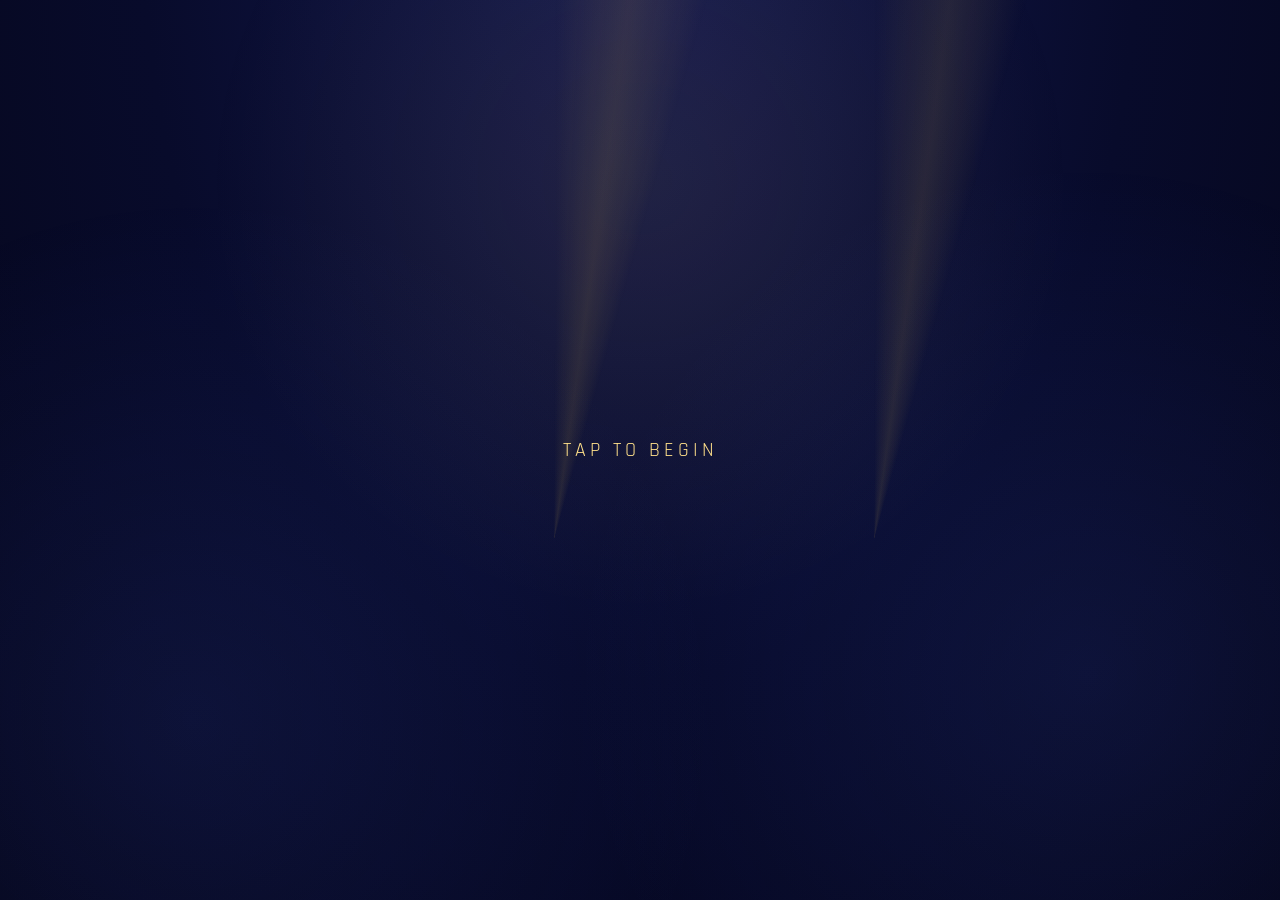
<file: index.html>
<!DOCTYPE html>
<html lang="en">
<head>
<meta charset="UTF-8">
<meta name="viewport" content="width=device-width, initial-scale=1.0, maximum-scale=1">
<title>Kaun Banega Champion</title>
<link rel="preconnect" href="https://fonts.googleapis.com">
<link rel="preconnect" href="https://fonts.gstatic.com" crossorigin>
<link href="https://fonts.googleapis.com/css2?family=Cinzel:wght@500;700;900&family=Rajdhani:wght@500;600;700&family=Manrope:wght@400;500;600;700&display=swap" rel="stylesheet">
<link rel="stylesheet" href="style.css">
<link rel="manifest" href="manifest.json">
<meta name="theme-color" content="#05061a">
<link rel="icon" href="icons/icon-192.png">
<link rel="apple-touch-icon" href="icons/icon-192.png">
</head>
<body>

<div class="stage-glow" aria-hidden="true"></div>

<!-- INTRO -->
<div id="intro-screen" class="screen intro">
  <div class="beam beam-a" aria-hidden="true"></div>
  <div class="beam beam-b" aria-hidden="true"></div>

  <div id="tap-prompt" class="tap-prompt">
    <p class="tap-prompt-text">Tap to Begin</p>
  </div>

  <div id="intro-content" class="intro-content">
    <p class="eyebrow">The ultimate hot seat</p>
    <h1 class="logo-title">KAUN BANEGA<span>CHAMPION</span></h1>
    <p class="tagline">Answer. Lock in. Win it all — or walk away with what you've earned.</p>
    <button id="tap-start-btn" class="btn-primary pulse hidden">Take the Hot Seat</button>
  </div>
</div>

<!-- DIFFICULTY SELECT -->
<div id="start-screen" class="screen hidden">
  <p class="eyebrow">Choose your battlefield</p>
  <h2 class="section-title">Select Difficulty</h2>
  <div class="difficulty-grid">
    <button class="diff-card diff-easy" data-diff="easy">
      <span class="diff-name">Easy</span>
      <span class="diff-top">Top Prize · <b>₹10,000</b></span>
    </button>
    <button class="diff-card diff-medium" data-diff="medium">
      <span class="diff-name">Medium</span>
      <span class="diff-top">Top Prize · <b>₹3,20,000</b></span>
    </button>
    <button class="diff-card diff-hard" data-diff="hard">
      <span class="diff-name">Hard</span>
      <span class="diff-top">Top Prize · <b>₹1,00,00,000</b></span>
    </button>
  </div>
</div>

<!-- QUIZ SCREEN -->
<div id="quiz-screen" class="screen hidden">

  <div class="quiz-topbar">
    <div class="prize-readout">
      <span class="prize-label">You could win</span>
      <span id="prize-amount" class="prize-amount">₹0</span>
    </div>
    <div class="timer-wrap">
      <svg class="timer-ring" viewBox="0 0 100 100">
        <circle class="timer-track" cx="50" cy="50" r="45"></circle>
        <circle id="timer-fill" class="timer-fill" cx="50" cy="50" r="45"></circle>
      </svg>
      <span id="timer-text" class="timer-text">30</span>
    </div>
  </div>

  <div class="quiz-main">

    <aside id="ladder" class="ladder"></aside>

    <div class="podium">
      <div class="podium-beam" aria-hidden="true"></div>

      <div class="lifelines">
        <button id="ll-5050" class="lifeline-btn" title="50-50">
          <span class="ll-icon">50:50</span>
        </button>
        <button id="ll-poll" class="lifeline-btn" title="Audience Poll">
          <span class="ll-icon">📊</span>
        </button>
        <button id="ll-flip" class="lifeline-btn" title="Flip the Question">
          <span class="ll-icon">🔄</span>
        </button>
      </div>

      <div class="question-card">
        <div class="q-meta">Question <span id="q-number">1</span> of <span id="q-total">5</span></div>
        <h2 id="question-text" class="q-text">Loading question…</h2>
      </div>

      <div id="options" class="options"></div>

      <div id="poll-result" class="poll-result hidden"></div>

      <button id="quit-bank-btn" class="btn-ghost">Quit &amp; Bank ₹<span id="quit-amount">0</span></button>
    </div>

  </div>
</div>

<!-- LOCK-IN MODAL -->
<div id="lockin-modal" class="modal hidden">
  <div class="modal-card">
    <p class="lockin-question">Is that your final answer?</p>
    <p id="lockin-choice" class="lockin-choice">A. Option text</p>
    <div class="modal-actions">
      <button id="lockin-confirm" class="btn-primary">Lock it in — Confirm</button>
      <button id="lockin-cancel" class="btn-ghost">Change my answer</button>
    </div>
  </div>
</div>

<!-- RESULT SCREEN -->
<div id="result-screen" class="screen hidden">
  <div class="result-glow" aria-hidden="true"></div>
  <p id="result-eyebrow" class="eyebrow">Game over</p>
  <h1 id="result-heading" class="logo-title small">YOU WON</h1>
  <p id="result-amount" class="result-amount">₹0</p>
  <p id="result-sub" class="result-sub"></p>
  <button id="play-again-btn" class="btn-primary">Play Again</button>
</div>

<!-- ERROR SCREEN -->
<div id="error-screen" class="screen hidden">
  <h2 class="section-title">Signal Lost</h2>
  <p class="tagline">Couldn't load the questions. Check your internet connection and try again.</p>
  <button id="retry-btn" class="btn-primary">Retry</button>
</div>

<div id="confetti-layer" aria-hidden="true"></div>
<div id="wrong-flash" class="wrong-flash" aria-hidden="true"></div>

<script src="quiz.js"></script>
<script>
  if ("serviceWorker" in navigator) {
    window.addEventListener("load", () => {
      navigator.serviceWorker.register("service-worker.js").catch(console.error);
    });
  }
</script>
</body>
</html>
</file>
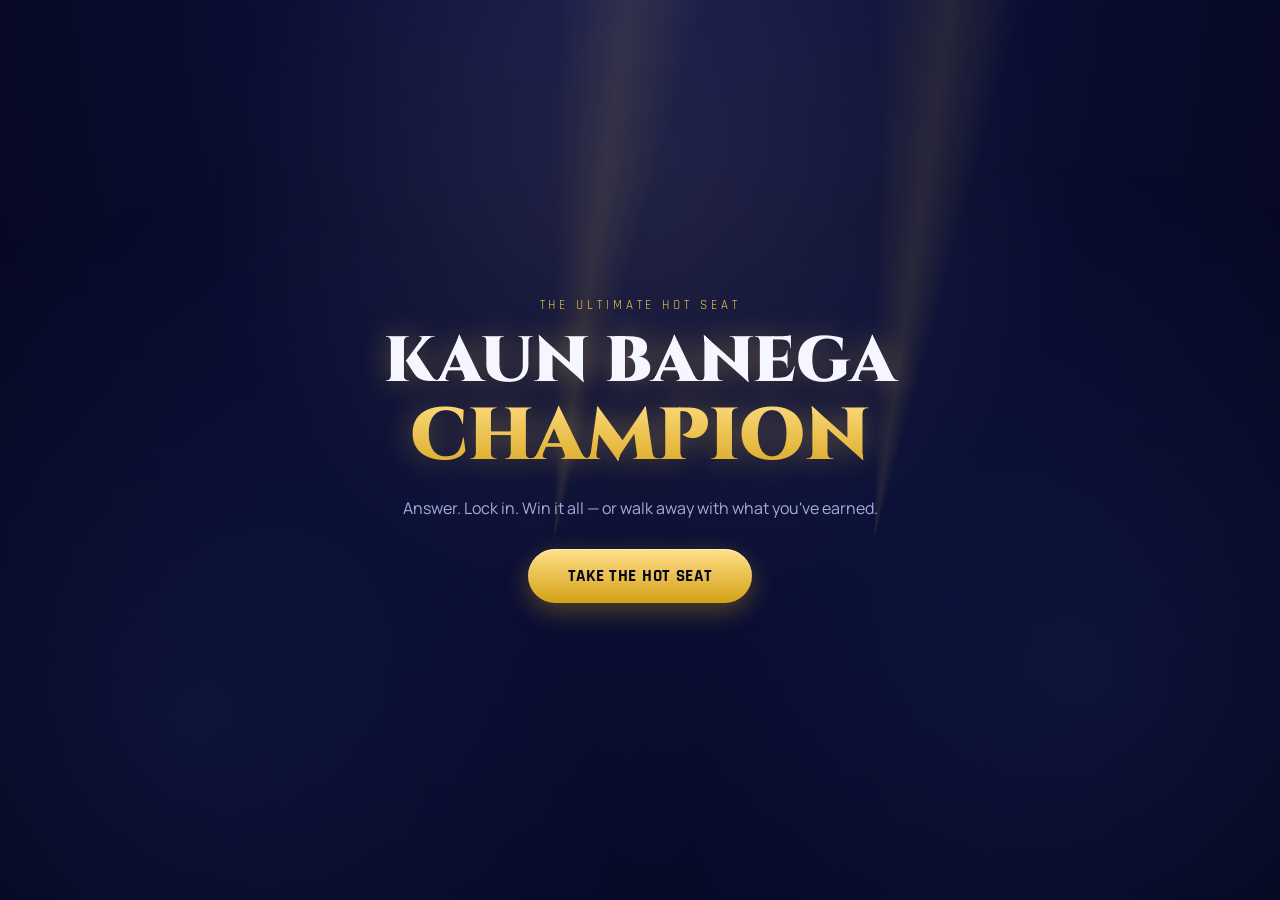
<file: kbc-quiz-app/kbc-quiz-app/index.html>
<!DOCTYPE html>
<html lang="en">
<head>
<meta charset="UTF-8">
<meta name="viewport" content="width=device-width, initial-scale=1.0, maximum-scale=1">
<title>Kaun Banega Champion</title>
<link rel="preconnect" href="https://fonts.googleapis.com">
<link rel="preconnect" href="https://fonts.gstatic.com" crossorigin>
<link href="https://fonts.googleapis.com/css2?family=Cinzel:wght@500;700;900&family=Rajdhani:wght@500;600;700&family=Manrope:wght@400;500;600;700&display=swap" rel="stylesheet">
<link rel="stylesheet" href="style.css">
<link rel="manifest" href="manifest.json">
<meta name="theme-color" content="#05061a">
<link rel="icon" href="icons/icon-192.png">
<link rel="apple-touch-icon" href="icons/icon-192.png">
</head>
<body>

<div class="stage-glow" aria-hidden="true"></div>

<!-- INTRO -->
<div id="intro-screen" class="screen intro">
  <div class="beam beam-a" aria-hidden="true"></div>
  <div class="beam beam-b" aria-hidden="true"></div>
  <div class="intro-content">
    <p class="eyebrow">The ultimate hot seat</p>
    <h1 class="logo-title">KAUN BANEGA<span>CHAMPION</span></h1>
    <p class="tagline">Answer. Lock in. Win it all — or walk away with what you've earned.</p>
    <button id="tap-start-btn" class="btn-primary pulse">Take the Hot Seat</button>
  </div>
</div>

<!-- DIFFICULTY SELECT -->
<div id="start-screen" class="screen hidden">
  <p class="eyebrow">Choose your battlefield</p>
  <h2 class="section-title">Select Difficulty</h2>
  <div class="difficulty-grid">
    <button class="diff-card diff-easy" data-diff="easy">
      <span class="diff-name">Easy</span>
      <span class="diff-top">Top Prize · <b>₹10,000</b></span>
    </button>
    <button class="diff-card diff-medium" data-diff="medium">
      <span class="diff-name">Medium</span>
      <span class="diff-top">Top Prize · <b>₹3,20,000</b></span>
    </button>
    <button class="diff-card diff-hard" data-diff="hard">
      <span class="diff-name">Hard</span>
      <span class="diff-top">Top Prize · <b>₹1,00,00,000</b></span>
    </button>
  </div>
</div>

<!-- QUIZ SCREEN -->
<div id="quiz-screen" class="screen hidden">

  <div class="quiz-topbar">
    <div class="prize-readout">
      <span class="prize-label">You could win</span>
      <span id="prize-amount" class="prize-amount">₹0</span>
    </div>
    <div class="timer-wrap">
      <svg class="timer-ring" viewBox="0 0 100 100">
        <circle class="timer-track" cx="50" cy="50" r="45"></circle>
        <circle id="timer-fill" class="timer-fill" cx="50" cy="50" r="45"></circle>
      </svg>
      <span id="timer-text" class="timer-text">30</span>
    </div>
  </div>

  <div class="quiz-main">

    <aside id="ladder" class="ladder"></aside>

    <div class="podium">
      <div class="podium-beam" aria-hidden="true"></div>

      <div class="lifelines">
        <button id="ll-5050" class="lifeline-btn" title="50-50">
          <span class="ll-icon">50:50</span>
        </button>
        <button id="ll-poll" class="lifeline-btn" title="Audience Poll">
          <span class="ll-icon">📊</span>
        </button>
        <button id="ll-flip" class="lifeline-btn" title="Flip the Question">
          <span class="ll-icon">🔄</span>
        </button>
      </div>

      <div class="question-card">
        <div class="q-meta">Question <span id="q-number">1</span> of <span id="q-total">5</span></div>
        <h2 id="question-text" class="q-text">Loading question…</h2>
      </div>

      <div id="options" class="options"></div>

      <div id="poll-result" class="poll-result hidden"></div>

      <button id="quit-bank-btn" class="btn-ghost">Quit &amp; Bank ₹<span id="quit-amount">0</span></button>
    </div>

  </div>
</div>

<!-- LOCK-IN MODAL -->
<div id="lockin-modal" class="modal hidden">
  <div class="modal-card">
    <p class="lockin-question">Is that your final answer?</p>
    <p id="lockin-choice" class="lockin-choice">A. Option text</p>
    <div class="modal-actions">
      <button id="lockin-confirm" class="btn-primary">Lock it in — Confirm</button>
      <button id="lockin-cancel" class="btn-ghost">Change my answer</button>
    </div>
  </div>
</div>

<!-- RESULT SCREEN -->
<div id="result-screen" class="screen hidden">
  <div class="result-glow" aria-hidden="true"></div>
  <p id="result-eyebrow" class="eyebrow">Game over</p>
  <h1 id="result-heading" class="logo-title small">YOU WON</h1>
  <p id="result-amount" class="result-amount">₹0</p>
  <p id="result-sub" class="result-sub"></p>
  <button id="play-again-btn" class="btn-primary">Play Again</button>
</div>

<!-- ERROR SCREEN -->
<div id="error-screen" class="screen hidden">
  <h2 class="section-title">Signal Lost</h2>
  <p class="tagline">Couldn't load the questions. Check your internet connection and try again.</p>
  <button id="retry-btn" class="btn-primary">Retry</button>
</div>

<div id="confetti-layer" aria-hidden="true"></div>
<div id="wrong-flash" class="wrong-flash" aria-hidden="true"></div>

<script src="quiz.js"></script>
<script>
  if ("serviceWorker" in navigator) {
    window.addEventListener("load", () => {
      navigator.serviceWorker.register("service-worker.js").catch(console.error);
    });
  }
</script>
</body>
</html>
</file>
<file: style.css>
/* ===== Tokens ===== */
:root {
  --navy-950: #05061a;
  --navy-900: #080b2b;
  --navy-800: #0d1240;
  --navy-700: #141a52;
  --indigo-600: #2a1f6b;
  --gold-300: #ffe08a;
  --gold-400: #f5c94d;
  --gold-600: #d4a017;
  --electric-500: #4d6bff;
  --electric-300: #8fa2ff;
  --white: #f5f6ff;
  --muted: #a6acd9;
  --danger: #ff3b5c;
  --success: #2ee6a6;

  --font-display: 'Cinzel', serif;
  --font-body: 'Manrope', sans-serif;
  --font-data: 'Rajdhani', sans-serif;
}

* { box-sizing: border-box; margin: 0; padding: 0; }

html, body {
  height: 100%;
  background: radial-gradient(ellipse at 50% -10%, var(--navy-700) 0%, var(--navy-900) 55%, var(--navy-950) 100%);
  color: var(--white);
  font-family: var(--font-body);
  overflow-x: hidden;
}

body { position: relative; min-height: 100vh; }

@media (prefers-reduced-motion: reduce) {
  *, *::before, *::after { animation-duration: 0.01ms !important; animation-iteration-count: 1 !important; transition-duration: 0.01ms !important; }
}

/* ===== Ambient stage glow ===== */
.stage-glow {
  position: fixed;
  inset: 0;
  pointer-events: none;
  background:
    radial-gradient(circle at 50% 20%, rgba(245,201,77,0.08), transparent 45%),
    radial-gradient(circle at 15% 80%, rgba(77,107,255,0.10), transparent 40%),
    radial-gradient(circle at 85% 75%, rgba(77,107,255,0.10), transparent 40%);
  z-index: 0;
}

/* ===== Layout helpers ===== */
.screen {
  position: relative;
  z-index: 1;
  min-height: 100vh;
  width: 100%;
  display: flex;
  flex-direction: column;
  align-items: center;
  justify-content: center;
  text-align: center;
  padding: 32px 20px;
}

.hidden { display: none !important; }

.eyebrow {
  font-family: var(--font-data);
  letter-spacing: 0.3em;
  text-transform: uppercase;
  font-size: 13px;
  color: var(--gold-400);
  margin-bottom: 14px;
}

.section-title {
  font-family: var(--font-display);
  font-size: clamp(28px, 5vw, 40px);
  font-weight: 700;
  margin-bottom: 32px;
  color: var(--white);
}

.tagline {
  color: var(--muted);
  max-width: 480px;
  font-size: 16px;
  line-height: 1.6;
  margin: 0 auto 28px;
}

/* ===== Buttons ===== */
.btn-primary {
  font-family: var(--font-data);
  font-weight: 700;
  font-size: 17px;
  letter-spacing: 0.04em;
  text-transform: uppercase;
  color: var(--navy-950);
  background: linear-gradient(180deg, var(--gold-300), var(--gold-600));
  border: none;
  border-radius: 999px;
  padding: 16px 40px;
  cursor: pointer;
  box-shadow: 0 8px 24px rgba(212,160,23,0.35), inset 0 1px 0 rgba(255,255,255,0.5);
  transition: transform 0.15s ease, box-shadow 0.15s ease;
}
.btn-primary:hover { transform: translateY(-2px); box-shadow: 0 12px 28px rgba(212,160,23,0.45); }
.btn-primary:active { transform: translateY(0); }

.btn-ghost {
  font-family: var(--font-data);
  font-weight: 600;
  font-size: 14px;
  letter-spacing: 0.03em;
  color: var(--muted);
  background: transparent;
  border: 1px solid rgba(166,172,217,0.3);
  border-radius: 999px;
  padding: 10px 24px;
  cursor: pointer;
  transition: 0.15s ease;
  margin-top: 18px;
}
.btn-ghost:hover { color: var(--white); border-color: var(--electric-300); }

.pulse { animation: pulseGlow 2.2s ease-in-out infinite; }
@keyframes pulseGlow {
  0%, 100% { box-shadow: 0 8px 24px rgba(212,160,23,0.35), inset 0 1px 0 rgba(255,255,255,0.5); }
  50% { box-shadow: 0 8px 36px rgba(245,201,77,0.65), inset 0 1px 0 rgba(255,255,255,0.5); }
}

/* ===== INTRO ===== */
.intro { overflow: hidden; }

.beam {
  position: absolute;
  top: -20%;
  width: 340px;
  height: 160%;
  background: conic-gradient(from 0deg, transparent 0deg, rgba(245,201,77,0.10) 8deg, transparent 16deg);
  transform-origin: top center;
  animation: sweep 9s linear infinite;
}
.beam-a { left: 30%; }
.beam-b { left: 55%; animation-duration: 13s; animation-direction: reverse; }
@keyframes sweep { from { transform: rotate(0deg); } to { transform: rotate(360deg); } }

.tap-prompt {
  position: absolute;
  inset: 0;
  z-index: 5;
  display: flex;
  align-items: center;
  justify-content: center;
  cursor: pointer;
  transition: opacity 0.4s ease;
}
.tap-prompt.fading-out { opacity: 0; pointer-events: none; }
.tap-prompt-text {
  font-family: var(--font-data);
  font-size: 20px;
  letter-spacing: 0.2em;
  text-transform: uppercase;
  color: var(--gold-300);
  animation: tapPulse 1.6s ease-in-out infinite;
}
@keyframes tapPulse {
  0%, 100% { opacity: 0.5; transform: scale(1); }
  50% { opacity: 1; transform: scale(1.05); }
}

.intro-content { opacity: 0; }
.intro-content.reveal { animation: fadeUp 1s ease both; }
@keyframes fadeUp { from { opacity: 0; transform: translateY(24px); } to { opacity: 1; transform: translateY(0); } }

.logo-title {
  font-family: var(--font-display);
  font-weight: 900;
  font-size: clamp(34px, 8vw, 64px);
  line-height: 1.1;
  color: var(--white);
  text-shadow: 0 0 30px rgba(245,201,77,0.35);
  margin-bottom: 18px;
}
.logo-title span {
  display: block;
  background: linear-gradient(180deg, var(--gold-300), var(--gold-600));
  -webkit-background-clip: text;
  background-clip: text;
  color: transparent;
  font-size: 1.15em;
}
.logo-title.small { font-size: clamp(26px, 6vw, 40px); }

/* ===== DIFFICULTY SELECT ===== */
.difficulty-grid {
  display: grid;
  gap: 20px;
  width: 100%;
  max-width: 900px;
  grid-template-columns: repeat(3, 1fr);
}
@media (max-width: 720px) {
  .difficulty-grid { grid-template-columns: 1fr; max-width: 340px; }
}

.diff-card {
  font-family: var(--font-body);
  cursor: pointer;
  border-radius: 20px;
  padding: 36px 20px;
  display: flex;
  flex-direction: column;
  gap: 10px;
  align-items: center;
  background: linear-gradient(180deg, rgba(255,255,255,0.03), rgba(255,255,255,0.01));
  border: 1px solid rgba(166,172,217,0.18);
  transition: transform 0.2s ease, border-color 0.2s ease, box-shadow 0.2s ease;
}
.diff-card:hover { transform: translateY(-6px); }
.diff-name { font-family: var(--font-display); font-size: 22px; font-weight: 700; }
.diff-top { font-family: var(--font-data); font-size: 14px; color: var(--muted); }
.diff-top b { color: var(--gold-400); font-size: 16px; }

.diff-easy:hover { border-color: var(--success); box-shadow: 0 10px 30px rgba(46,230,166,0.18); }
.diff-medium:hover { border-color: var(--gold-400); box-shadow: 0 10px 30px rgba(245,201,77,0.2); }
.diff-hard:hover { border-color: var(--danger); box-shadow: 0 10px 30px rgba(255,59,92,0.2); }

/* ===== QUIZ TOPBAR ===== */
.quiz-topbar {
  width: 100%;
  max-width: 1100px;
  display: flex;
  justify-content: space-between;
  align-items: center;
  margin-bottom: 24px;
}

.prize-readout { display: flex; flex-direction: column; align-items: flex-start; }
.prize-label { font-size: 12px; color: var(--muted); letter-spacing: 0.08em; text-transform: uppercase; }
.prize-amount {
  font-family: var(--font-data);
  font-size: clamp(26px, 4vw, 34px);
  font-weight: 700;
  color: var(--gold-400);
  text-shadow: 0 0 18px rgba(245,201,77,0.4);
}

.timer-wrap { position: relative; width: 64px; height: 64px; }
.timer-ring { width: 100%; height: 100%; transform: rotate(-90deg); }
.timer-track { fill: none; stroke: rgba(166,172,217,0.15); stroke-width: 8; }
.timer-fill {
  fill: none;
  stroke: var(--success);
  stroke-width: 8;
  stroke-linecap: round;
  stroke-dasharray: 283;
  stroke-dashoffset: 0;
  transition: stroke-dashoffset 1s linear, stroke 0.3s ease;
}
.timer-text {
  position: absolute;
  inset: 0;
  display: flex;
  align-items: center;
  justify-content: center;
  font-family: var(--font-data);
  font-weight: 700;
  font-size: 18px;
}
.timer-wrap.urgent .timer-text { color: var(--danger); animation: tickPulse 1s infinite; }
@keyframes tickPulse { 0%, 100% { transform: scale(1); } 50% { transform: scale(1.15); } }

/* ===== QUIZ MAIN LAYOUT ===== */
.quiz-main {
  width: 100%;
  max-width: 1100px;
  display: grid;
  grid-template-columns: 220px 1fr;
  gap: 28px;
  align-items: start;
}
@media (max-width: 860px) {
  .quiz-main { grid-template-columns: 1fr; }
  .ladder { order: 2; flex-direction: row !important; overflow-x: auto; gap: 8px !important; }
}

/* ===== LADDER ===== */
.ladder {
  display: flex;
  flex-direction: column-reverse;
  gap: 6px;
  background: rgba(255,255,255,0.02);
  border: 1px solid rgba(166,172,217,0.12);
  border-radius: 16px;
  padding: 12px;
}
.ladder-rung {
  font-family: var(--font-data);
  font-size: 14px;
  font-weight: 600;
  color: var(--muted);
  padding: 7px 10px;
  border-radius: 8px;
  display: flex;
  justify-content: space-between;
  transition: all 0.3s ease;
  white-space: nowrap;
}
.ladder-rung .rung-star { color: var(--gold-400); margin-right: 4px; }
.ladder-rung.current {
  background: linear-gradient(90deg, var(--gold-600), var(--gold-400));
  color: var(--navy-950);
  font-weight: 700;
  transform: scale(1.05);
  box-shadow: 0 4px 14px rgba(245,201,77,0.35);
}
.ladder-rung.passed { color: var(--electric-300); }

/* ===== PODIUM / QUESTION STAGE ===== */
.podium { position: relative; display: flex; flex-direction: column; align-items: center; }

.podium-beam {
  position: absolute;
  top: -40px;
  width: 500px;
  max-width: 90vw;
  height: 300px;
  background: radial-gradient(ellipse at 50% 0%, rgba(245,201,77,0.14), transparent 70%);
  pointer-events: none;
  z-index: -1;
}

.lifelines { display: flex; gap: 12px; margin-bottom: 18px; }
.lifeline-btn {
  width: 56px;
  height: 56px;
  border-radius: 50%;
  border: 1px solid rgba(245,201,77,0.4);
  background: rgba(245,201,77,0.06);
  color: var(--gold-300);
  cursor: pointer;
  display: flex;
  align-items: center;
  justify-content: center;
  font-family: var(--font-data);
  font-weight: 700;
  font-size: 12px;
  transition: 0.2s ease;
}
.lifeline-btn:hover:not(:disabled) { background: rgba(245,201,77,0.18); transform: translateY(-2px); }
.lifeline-btn:disabled { opacity: 0.25; cursor: not-allowed; text-decoration: line-through; }

.question-card {
  width: 100%;
  max-width: 620px;
  background: linear-gradient(180deg, rgba(255,255,255,0.04), rgba(255,255,255,0.01));
  border: 1px solid rgba(245,201,77,0.25);
  border-radius: 20px;
  padding: 28px 26px;
  margin-bottom: 22px;
  animation: cardIn 0.5s ease both;
}
@keyframes cardIn { from { opacity: 0; transform: translateY(14px) scale(0.98); } to { opacity: 1; transform: translateY(0) scale(1); } }

.q-meta { font-family: var(--font-data); font-size: 13px; color: var(--gold-400); letter-spacing: 0.08em; text-transform: uppercase; margin-bottom: 10px; }
.q-text { font-size: clamp(18px, 3vw, 22px); font-weight: 600; line-height: 1.5; }

.options {
  width: 100%;
  max-width: 620px;
  display: grid;
  grid-template-columns: 1fr 1fr;
  gap: 14px;
}
@media (max-width: 560px) { .options { grid-template-columns: 1fr; } }

.opt-btn {
  font-family: var(--font-body);
  font-size: 15px;
  font-weight: 600;
  text-align: left;
  color: var(--white);
  background: rgba(255,255,255,0.03);
  border: 1px solid rgba(166,172,217,0.22);
  border-radius: 12px;
  padding: 16px 18px;
  cursor: pointer;
  display: flex;
  gap: 10px;
  align-items: center;
  transition: 0.15s ease;
  animation: optIn 0.4s ease both;
}
.opt-btn .opt-letter {
  font-family: var(--font-data);
  font-weight: 700;
  color: var(--gold-400);
  border: 1px solid rgba(245,201,77,0.4);
  border-radius: 50%;
  width: 26px;
  height: 26px;
  display: flex;
  align-items: center;
  justify-content: center;
  font-size: 13px;
  flex-shrink: 0;
}
@keyframes optIn { from { opacity: 0; transform: translateX(-8px); } to { opacity: 1; transform: translateX(0); } }

.opt-btn:hover:not(:disabled) { border-color: var(--electric-300); background: rgba(77,107,255,0.08); transform: translateY(-2px); }
.opt-btn:disabled { cursor: default; }
.opt-btn.eliminated { opacity: 0.06; filter: grayscale(1); pointer-events: none; transition: opacity 0.4s ease, filter 0.4s ease; }

.opt-btn.selected { border-color: var(--gold-400); background: rgba(245,201,77,0.12); box-shadow: 0 0 0 2px rgba(245,201,77,0.3); }
.opt-btn.correct { border-color: var(--success); background: rgba(46,230,166,0.16); animation: correctPulse 0.6s ease; }
.opt-btn.wrong { border-color: var(--danger); background: rgba(255,59,92,0.16); animation: shake 0.5s ease; }

@keyframes correctPulse { 0% { transform: scale(1); } 40% { transform: scale(1.03); } 100% { transform: scale(1); } }
@keyframes shake { 0%, 100% { transform: translateX(0); } 25% { transform: translateX(-6px); } 75% { transform: translateX(6px); } }

.poll-result {
  width: 100%;
  max-width: 620px;
  margin-top: 16px;
  display: flex;
  flex-direction: column;
  gap: 8px;
}
.poll-row { display: flex; align-items: center; gap: 10px; font-family: var(--font-data); font-size: 13px; }
.poll-bar-track { flex: 1; height: 10px; background: rgba(255,255,255,0.06); border-radius: 6px; overflow: hidden; }
.poll-bar-fill { height: 100%; background: linear-gradient(90deg, var(--electric-500), var(--electric-300)); border-radius: 6px; transition: width 0.8s ease; }

/* ===== LOCK-IN MODAL ===== */
.modal {
  position: fixed;
  inset: 0;
  z-index: 50;
  background: rgba(5,6,26,0.82);
  backdrop-filter: blur(6px);
  display: flex;
  align-items: center;
  justify-content: center;
  padding: 20px;
}
.modal-card {
  background: linear-gradient(180deg, var(--navy-800), var(--navy-900));
  border: 1px solid rgba(245,201,77,0.35);
  border-radius: 20px;
  padding: 36px 30px;
  max-width: 420px;
  width: 100%;
  text-align: center;
  animation: cardIn 0.35s ease both;
  box-shadow: 0 20px 60px rgba(0,0,0,0.5);
}
.lockin-question {
  font-family: var(--font-display);
  font-size: 22px;
  margin-bottom: 14px;
  color: var(--gold-300);
}
.lockin-choice { font-size: 16px; color: var(--muted); margin-bottom: 22px; }
.modal-actions { display: flex; flex-direction: column; gap: 10px; }

/* ===== RESULT ===== */
.result-glow {
  position: absolute;
  inset: 0;
  background: radial-gradient(circle at 50% 30%, rgba(245,201,77,0.14), transparent 60%);
  pointer-events: none;
}
.result-amount {
  font-family: var(--font-data);
  font-size: clamp(40px, 8vw, 64px);
  font-weight: 700;
  color: var(--gold-400);
  text-shadow: 0 0 30px rgba(245,201,77,0.5);
  margin: 10px 0 14px;
}
.result-sub { color: var(--muted); max-width: 440px; margin-bottom: 26px; }

/* ===== CONFETTI ===== */
#confetti-layer {
  position: fixed;
  inset: 0;
  pointer-events: none;
  overflow: hidden;
  z-index: 60;
}
.confetti-piece {
  position: absolute;
  top: -20px;
  width: 8px;
  height: 14px;
  opacity: 0.9;
  animation: confettiFall linear forwards;
}
@keyframes confettiFall {
  to { transform: translateY(110vh) rotate(540deg); opacity: 0; }
}

/* ===== WRONG ANSWER FLASH ===== */
.wrong-flash {
  position: fixed;
  inset: 0;
  pointer-events: none;
  background: radial-gradient(circle at 50% 45%, rgba(255,59,92,0.55), rgba(255,59,92,0.15) 60%, transparent 85%);
  opacity: 0;
  z-index: 70;
}
.wrong-flash.active {
  animation: wrongFlash 0.7s ease-out;
}
@keyframes wrongFlash {
  0% { opacity: 0; }
  15% { opacity: 1; }
  100% { opacity: 0; }
}

.screen-shake {
  animation: screenShake 0.5s ease;
}
@keyframes screenShake {
  0%, 100% { transform: translateX(0); }
  20% { transform: translateX(-10px); }
  40% { transform: translateX(8px); }
  60% { transform: translateX(-6px); }
  80% { transform: translateX(4px); }
}
</file>
<file: kbc-quiz-app/kbc-quiz-app/style.css>
/* ===== Tokens ===== */
:root {
  --navy-950: #05061a;
  --navy-900: #080b2b;
  --navy-800: #0d1240;
  --navy-700: #141a52;
  --indigo-600: #2a1f6b;
  --gold-300: #ffe08a;
  --gold-400: #f5c94d;
  --gold-600: #d4a017;
  --electric-500: #4d6bff;
  --electric-300: #8fa2ff;
  --white: #f5f6ff;
  --muted: #a6acd9;
  --danger: #ff3b5c;
  --success: #2ee6a6;

  --font-display: 'Cinzel', serif;
  --font-body: 'Manrope', sans-serif;
  --font-data: 'Rajdhani', sans-serif;
}

* { box-sizing: border-box; margin: 0; padding: 0; }

html, body {
  height: 100%;
  background: radial-gradient(ellipse at 50% -10%, var(--navy-700) 0%, var(--navy-900) 55%, var(--navy-950) 100%);
  color: var(--white);
  font-family: var(--font-body);
  overflow-x: hidden;
}

body { position: relative; min-height: 100vh; }

@media (prefers-reduced-motion: reduce) {
  *, *::before, *::after { animation-duration: 0.01ms !important; animation-iteration-count: 1 !important; transition-duration: 0.01ms !important; }
}

/* ===== Ambient stage glow ===== */
.stage-glow {
  position: fixed;
  inset: 0;
  pointer-events: none;
  background:
    radial-gradient(circle at 50% 20%, rgba(245,201,77,0.08), transparent 45%),
    radial-gradient(circle at 15% 80%, rgba(77,107,255,0.10), transparent 40%),
    radial-gradient(circle at 85% 75%, rgba(77,107,255,0.10), transparent 40%);
  z-index: 0;
}

/* ===== Layout helpers ===== */
.screen {
  position: relative;
  z-index: 1;
  min-height: 100vh;
  width: 100%;
  display: flex;
  flex-direction: column;
  align-items: center;
  justify-content: center;
  text-align: center;
  padding: 32px 20px;
}

.hidden { display: none !important; }

.eyebrow {
  font-family: var(--font-data);
  letter-spacing: 0.3em;
  text-transform: uppercase;
  font-size: 13px;
  color: var(--gold-400);
  margin-bottom: 14px;
}

.section-title {
  font-family: var(--font-display);
  font-size: clamp(28px, 5vw, 40px);
  font-weight: 700;
  margin-bottom: 32px;
  color: var(--white);
}

.tagline {
  color: var(--muted);
  max-width: 480px;
  font-size: 16px;
  line-height: 1.6;
  margin: 0 auto 28px;
}

/* ===== Buttons ===== */
.btn-primary {
  font-family: var(--font-data);
  font-weight: 700;
  font-size: 17px;
  letter-spacing: 0.04em;
  text-transform: uppercase;
  color: var(--navy-950);
  background: linear-gradient(180deg, var(--gold-300), var(--gold-600));
  border: none;
  border-radius: 999px;
  padding: 16px 40px;
  cursor: pointer;
  box-shadow: 0 8px 24px rgba(212,160,23,0.35), inset 0 1px 0 rgba(255,255,255,0.5);
  transition: transform 0.15s ease, box-shadow 0.15s ease;
}
.btn-primary:hover { transform: translateY(-2px); box-shadow: 0 12px 28px rgba(212,160,23,0.45); }
.btn-primary:active { transform: translateY(0); }

.btn-ghost {
  font-family: var(--font-data);
  font-weight: 600;
  font-size: 14px;
  letter-spacing: 0.03em;
  color: var(--muted);
  background: transparent;
  border: 1px solid rgba(166,172,217,0.3);
  border-radius: 999px;
  padding: 10px 24px;
  cursor: pointer;
  transition: 0.15s ease;
  margin-top: 18px;
}
.btn-ghost:hover { color: var(--white); border-color: var(--electric-300); }

.pulse { animation: pulseGlow 2.2s ease-in-out infinite; }
@keyframes pulseGlow {
  0%, 100% { box-shadow: 0 8px 24px rgba(212,160,23,0.35), inset 0 1px 0 rgba(255,255,255,0.5); }
  50% { box-shadow: 0 8px 36px rgba(245,201,77,0.65), inset 0 1px 0 rgba(255,255,255,0.5); }
}

/* ===== INTRO ===== */
.intro { overflow: hidden; }

.beam {
  position: absolute;
  top: -20%;
  width: 340px;
  height: 160%;
  background: conic-gradient(from 0deg, transparent 0deg, rgba(245,201,77,0.10) 8deg, transparent 16deg);
  transform-origin: top center;
  animation: sweep 9s linear infinite;
}
.beam-a { left: 30%; }
.beam-b { left: 55%; animation-duration: 13s; animation-direction: reverse; }
@keyframes sweep { from { transform: rotate(0deg); } to { transform: rotate(360deg); } }

.intro-content { animation: fadeUp 1.1s ease both; }
@keyframes fadeUp { from { opacity: 0; transform: translateY(24px); } to { opacity: 1; transform: translateY(0); } }

.logo-title {
  font-family: var(--font-display);
  font-weight: 900;
  font-size: clamp(34px, 8vw, 64px);
  line-height: 1.1;
  color: var(--white);
  text-shadow: 0 0 30px rgba(245,201,77,0.35);
  margin-bottom: 18px;
}
.logo-title span {
  display: block;
  background: linear-gradient(180deg, var(--gold-300), var(--gold-600));
  -webkit-background-clip: text;
  background-clip: text;
  color: transparent;
  font-size: 1.15em;
}
.logo-title.small { font-size: clamp(26px, 6vw, 40px); }

/* ===== DIFFICULTY SELECT ===== */
.difficulty-grid {
  display: grid;
  gap: 20px;
  width: 100%;
  max-width: 900px;
  grid-template-columns: repeat(3, 1fr);
}
@media (max-width: 720px) {
  .difficulty-grid { grid-template-columns: 1fr; max-width: 340px; }
}

.diff-card {
  font-family: var(--font-body);
  cursor: pointer;
  border-radius: 20px;
  padding: 36px 20px;
  display: flex;
  flex-direction: column;
  gap: 10px;
  align-items: center;
  background: linear-gradient(180deg, rgba(255,255,255,0.03), rgba(255,255,255,0.01));
  border: 1px solid rgba(166,172,217,0.18);
  transition: transform 0.2s ease, border-color 0.2s ease, box-shadow 0.2s ease;
}
.diff-card:hover { transform: translateY(-6px); }
.diff-name { font-family: var(--font-display); font-size: 22px; font-weight: 700; }
.diff-top { font-family: var(--font-data); font-size: 14px; color: var(--muted); }
.diff-top b { color: var(--gold-400); font-size: 16px; }

.diff-easy:hover { border-color: var(--success); box-shadow: 0 10px 30px rgba(46,230,166,0.18); }
.diff-medium:hover { border-color: var(--gold-400); box-shadow: 0 10px 30px rgba(245,201,77,0.2); }
.diff-hard:hover { border-color: var(--danger); box-shadow: 0 10px 30px rgba(255,59,92,0.2); }

/* ===== QUIZ TOPBAR ===== */
.quiz-topbar {
  width: 100%;
  max-width: 1100px;
  display: flex;
  justify-content: space-between;
  align-items: center;
  margin-bottom: 24px;
}

.prize-readout { display: flex; flex-direction: column; align-items: flex-start; }
.prize-label { font-size: 12px; color: var(--muted); letter-spacing: 0.08em; text-transform: uppercase; }
.prize-amount {
  font-family: var(--font-data);
  font-size: clamp(26px, 4vw, 34px);
  font-weight: 700;
  color: var(--gold-400);
  text-shadow: 0 0 18px rgba(245,201,77,0.4);
}

.timer-wrap { position: relative; width: 64px; height: 64px; }
.timer-ring { width: 100%; height: 100%; transform: rotate(-90deg); }
.timer-track { fill: none; stroke: rgba(166,172,217,0.15); stroke-width: 8; }
.timer-fill {
  fill: none;
  stroke: var(--success);
  stroke-width: 8;
  stroke-linecap: round;
  stroke-dasharray: 283;
  stroke-dashoffset: 0;
  transition: stroke-dashoffset 1s linear, stroke 0.3s ease;
}
.timer-text {
  position: absolute;
  inset: 0;
  display: flex;
  align-items: center;
  justify-content: center;
  font-family: var(--font-data);
  font-weight: 700;
  font-size: 18px;
}
.timer-wrap.urgent .timer-text { color: var(--danger); animation: tickPulse 1s infinite; }
@keyframes tickPulse { 0%, 100% { transform: scale(1); } 50% { transform: scale(1.15); } }

/* ===== QUIZ MAIN LAYOUT ===== */
.quiz-main {
  width: 100%;
  max-width: 1100px;
  display: grid;
  grid-template-columns: 220px 1fr;
  gap: 28px;
  align-items: start;
}
@media (max-width: 860px) {
  .quiz-main { grid-template-columns: 1fr; }
  .ladder { order: 2; flex-direction: row !important; overflow-x: auto; gap: 8px !important; }
}

/* ===== LADDER ===== */
.ladder {
  display: flex;
  flex-direction: column-reverse;
  gap: 6px;
  background: rgba(255,255,255,0.02);
  border: 1px solid rgba(166,172,217,0.12);
  border-radius: 16px;
  padding: 12px;
}
.ladder-rung {
  font-family: var(--font-data);
  font-size: 14px;
  font-weight: 600;
  color: var(--muted);
  padding: 7px 10px;
  border-radius: 8px;
  display: flex;
  justify-content: space-between;
  transition: all 0.3s ease;
  white-space: nowrap;
}
.ladder-rung .rung-star { color: var(--gold-400); margin-right: 4px; }
.ladder-rung.current {
  background: linear-gradient(90deg, var(--gold-600), var(--gold-400));
  color: var(--navy-950);
  font-weight: 700;
  transform: scale(1.05);
  box-shadow: 0 4px 14px rgba(245,201,77,0.35);
}
.ladder-rung.passed { color: var(--electric-300); }

/* ===== PODIUM / QUESTION STAGE ===== */
.podium { position: relative; display: flex; flex-direction: column; align-items: center; }

.podium-beam {
  position: absolute;
  top: -40px;
  width: 500px;
  max-width: 90vw;
  height: 300px;
  background: radial-gradient(ellipse at 50% 0%, rgba(245,201,77,0.14), transparent 70%);
  pointer-events: none;
  z-index: -1;
}

.lifelines { display: flex; gap: 12px; margin-bottom: 18px; }
.lifeline-btn {
  width: 56px;
  height: 56px;
  border-radius: 50%;
  border: 1px solid rgba(245,201,77,0.4);
  background: rgba(245,201,77,0.06);
  color: var(--gold-300);
  cursor: pointer;
  display: flex;
  align-items: center;
  justify-content: center;
  font-family: var(--font-data);
  font-weight: 700;
  font-size: 12px;
  transition: 0.2s ease;
}
.lifeline-btn:hover:not(:disabled) { background: rgba(245,201,77,0.18); transform: translateY(-2px); }
.lifeline-btn:disabled { opacity: 0.25; cursor: not-allowed; text-decoration: line-through; }

.question-card {
  width: 100%;
  max-width: 620px;
  background: linear-gradient(180deg, rgba(255,255,255,0.04), rgba(255,255,255,0.01));
  border: 1px solid rgba(245,201,77,0.25);
  border-radius: 20px;
  padding: 28px 26px;
  margin-bottom: 22px;
  animation: cardIn 0.5s ease both;
}
@keyframes cardIn { from { opacity: 0; transform: translateY(14px) scale(0.98); } to { opacity: 1; transform: translateY(0) scale(1); } }

.q-meta { font-family: var(--font-data); font-size: 13px; color: var(--gold-400); letter-spacing: 0.08em; text-transform: uppercase; margin-bottom: 10px; }
.q-text { font-size: clamp(18px, 3vw, 22px); font-weight: 600; line-height: 1.5; }

.options {
  width: 100%;
  max-width: 620px;
  display: grid;
  grid-template-columns: 1fr 1fr;
  gap: 14px;
}
@media (max-width: 560px) { .options { grid-template-columns: 1fr; } }

.opt-btn {
  font-family: var(--font-body);
  font-size: 15px;
  font-weight: 600;
  text-align: left;
  color: var(--white);
  background: rgba(255,255,255,0.03);
  border: 1px solid rgba(166,172,217,0.22);
  border-radius: 12px;
  padding: 16px 18px;
  cursor: pointer;
  display: flex;
  gap: 10px;
  align-items: center;
  transition: 0.15s ease;
  animation: optIn 0.4s ease both;
}
.opt-btn .opt-letter {
  font-family: var(--font-data);
  font-weight: 700;
  color: var(--gold-400);
  border: 1px solid rgba(245,201,77,0.4);
  border-radius: 50%;
  width: 26px;
  height: 26px;
  display: flex;
  align-items: center;
  justify-content: center;
  font-size: 13px;
  flex-shrink: 0;
}
@keyframes optIn { from { opacity: 0; transform: translateX(-8px); } to { opacity: 1; transform: translateX(0); } }

.opt-btn:hover:not(:disabled) { border-color: var(--electric-300); background: rgba(77,107,255,0.08); transform: translateY(-2px); }
.opt-btn:disabled { cursor: default; }
.opt-btn.eliminated { opacity: 0.15; pointer-events: none; }

.opt-btn.selected { border-color: var(--gold-400); background: rgba(245,201,77,0.12); box-shadow: 0 0 0 2px rgba(245,201,77,0.3); }
.opt-btn.correct { border-color: var(--success); background: rgba(46,230,166,0.16); animation: correctPulse 0.6s ease; }
.opt-btn.wrong { border-color: var(--danger); background: rgba(255,59,92,0.16); animation: shake 0.5s ease; }

@keyframes correctPulse { 0% { transform: scale(1); } 40% { transform: scale(1.03); } 100% { transform: scale(1); } }
@keyframes shake { 0%, 100% { transform: translateX(0); } 25% { transform: translateX(-6px); } 75% { transform: translateX(6px); } }

.poll-result {
  width: 100%;
  max-width: 620px;
  margin-top: 16px;
  display: flex;
  flex-direction: column;
  gap: 8px;
}
.poll-row { display: flex; align-items: center; gap: 10px; font-family: var(--font-data); font-size: 13px; }
.poll-bar-track { flex: 1; height: 10px; background: rgba(255,255,255,0.06); border-radius: 6px; overflow: hidden; }
.poll-bar-fill { height: 100%; background: linear-gradient(90deg, var(--electric-500), var(--electric-300)); border-radius: 6px; transition: width 0.8s ease; }

/* ===== LOCK-IN MODAL ===== */
.modal {
  position: fixed;
  inset: 0;
  z-index: 50;
  background: rgba(5,6,26,0.82);
  backdrop-filter: blur(6px);
  display: flex;
  align-items: center;
  justify-content: center;
  padding: 20px;
}
.modal-card {
  background: linear-gradient(180deg, var(--navy-800), var(--navy-900));
  border: 1px solid rgba(245,201,77,0.35);
  border-radius: 20px;
  padding: 36px 30px;
  max-width: 420px;
  width: 100%;
  text-align: center;
  animation: cardIn 0.35s ease both;
  box-shadow: 0 20px 60px rgba(0,0,0,0.5);
}
.lockin-question {
  font-family: var(--font-display);
  font-size: 22px;
  margin-bottom: 14px;
  color: var(--gold-300);
}
.lockin-choice { font-size: 16px; color: var(--muted); margin-bottom: 22px; }
.modal-actions { display: flex; flex-direction: column; gap: 10px; }

/* ===== RESULT ===== */
.result-glow {
  position: absolute;
  inset: 0;
  background: radial-gradient(circle at 50% 30%, rgba(245,201,77,0.14), transparent 60%);
  pointer-events: none;
}
.result-amount {
  font-family: var(--font-data);
  font-size: clamp(40px, 8vw, 64px);
  font-weight: 700;
  color: var(--gold-400);
  text-shadow: 0 0 30px rgba(245,201,77,0.5);
  margin: 10px 0 14px;
}
.result-sub { color: var(--muted); max-width: 440px; margin-bottom: 26px; }

/* ===== CONFETTI ===== */
#confetti-layer {
  position: fixed;
  inset: 0;
  pointer-events: none;
  overflow: hidden;
  z-index: 60;
}
.confetti-piece {
  position: absolute;
  top: -20px;
  width: 8px;
  height: 14px;
  opacity: 0.9;
  animation: confettiFall linear forwards;
}
@keyframes confettiFall {
  to { transform: translateY(110vh) rotate(540deg); opacity: 0; }
}

/* ===== WRONG ANSWER FLASH ===== */
.wrong-flash {
  position: fixed;
  inset: 0;
  pointer-events: none;
  background: radial-gradient(circle at 50% 45%, rgba(255,59,92,0.55), rgba(255,59,92,0.15) 60%, transparent 85%);
  opacity: 0;
  z-index: 70;
}
.wrong-flash.active {
  animation: wrongFlash 0.7s ease-out;
}
@keyframes wrongFlash {
  0% { opacity: 0; }
  15% { opacity: 1; }
  100% { opacity: 0; }
}

.screen-shake {
  animation: screenShake 0.5s ease;
}
@keyframes screenShake {
  0%, 100% { transform: translateX(0); }
  20% { transform: translateX(-10px); }
  40% { transform: translateX(8px); }
  60% { transform: translateX(-6px); }
  80% { transform: translateX(4px); }
}
</file>
